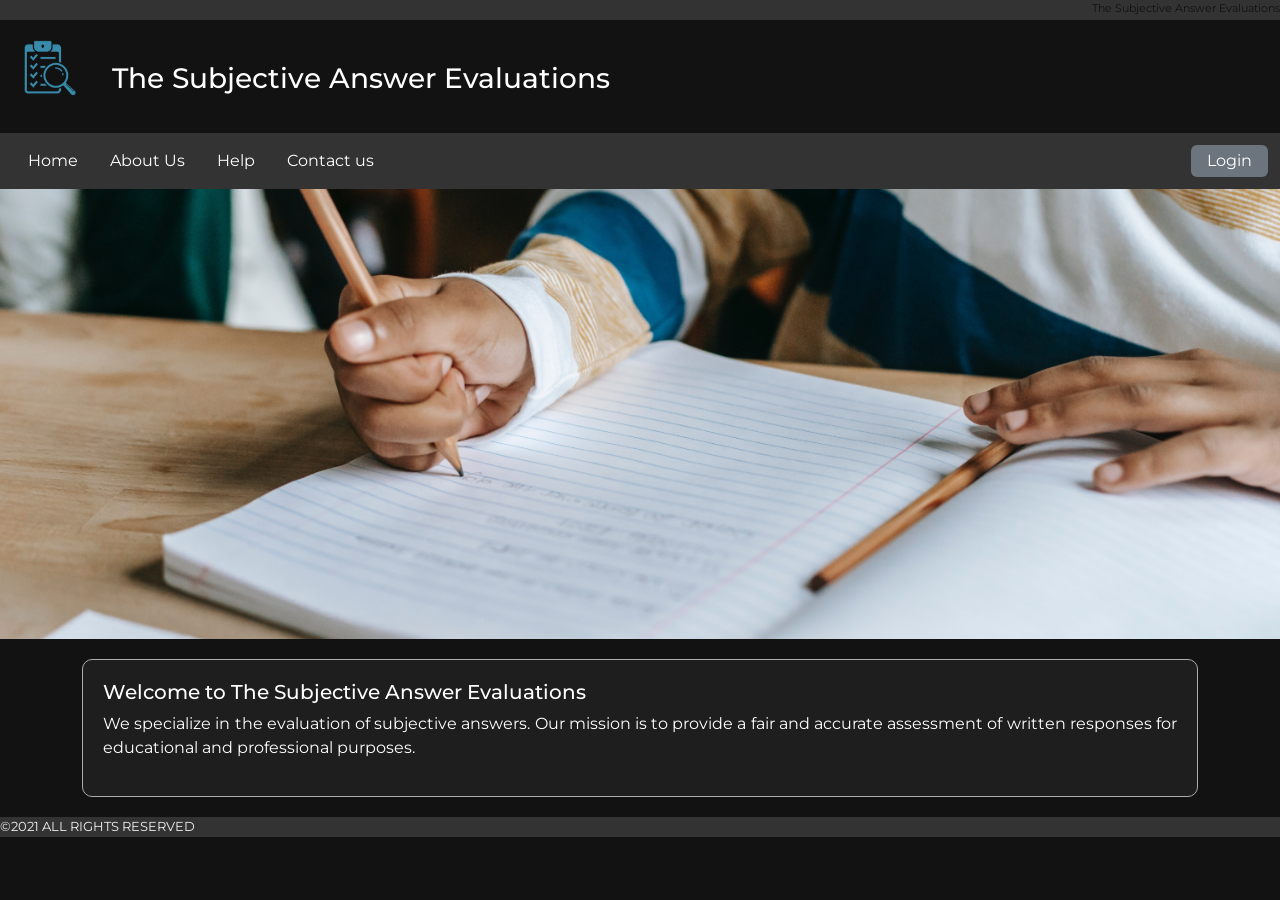
<file: index.html>
<!DOCTYPE html>
<html lang="en">

<head>
  <meta charset="UTF-8">
  <meta name="viewport" content="width=device-width, initial-scale=1.0">
  <link rel="icon" type="image/x-icon" href="{{ url_for('static', filename='images/logo.png') }}">
  <link href="https://cdn.jsdelivr.net/npm/bootstrap@5.3.2/dist/css/bootstrap.min.css" rel="stylesheet">
  <link rel="stylesheet" href="css/style.css">
  <title>Subjective Answer Evaluations</title>
</head>
<style>

  </style>
<body>
  <header>
    <div class="top-bar">
      <div class="top-right-content">
        <p>The Subjective Answer Evaluations</p>
      </div>
    </div>
    <div class="title-container container-fluid">
      <div class="logo">
        <img src="images/logo.png" alt="">
      </div>
      <div class="logo-title">
        <h3>The Subjective Answer Evaluations</h3>
        <h5></h5>
      </div>
    </div>
  </header>
  <nav class="navbar navbar-expand-lg bg-body-dark">
    <div class="container-fluid">
      <button class="navbar-toggler shadow-none border-0" type="button" data-bs-toggle="offcanvas"
        data-bs-target="#offcanvasNavbar" aria-controls="offcanvasNavbar" aria-label="Toggle navigation">
        <span class="navbar-toggler-icon"></span>
      </button>
      <div class="sidebar offcanvas offcanvas-start" tabindex="-1" id="offcanvasNavbar"
        aria-labelledby="offcanvasNavbarLabel">
        <div class="offcanvas-header text-dark border-bottom">
          <h5 class="offcanvas-title" id="offcanvasNavbarLabel">Ladies Hostel</h5>
          <button type="button" class="btn-close btn-close-white" data-bs-dismiss="offcanvas"
            aria-label="Close"></button>
        </div>
        <div class="offcanvas-body">
          <ul class="navbar-nav justify-content-start flex-grow-1 pe-3">
            <li class="nav-item mx-2">
              <a class="nav-link" aria-current="page" href="/">Home</a>
            </li>
            <li class="nav-item mx-2">
              <a class="nav-link" href="/about">About Us</a>
            </li>
            <li class="nav-item mx-2">
              <a class="nav-link" href="/help">Help</a>
            </li>
            <li class="nav-item mx-2">
              <a class="nav-link" href="/contact">Contact us</a>
            </li>
          </ul>
          <div class="d-flex justify-content-center flex-lg-row align-items-center gap-3">
            <a href="login.html" class="text-white text-decoration-none px-3 py-1 bg-secondary rounded-2">Login</a>
          </div>
        </div>
      </div>
    </div>
  </nav>
  <div class="slider-container">
    <div class="slider">
        <div class="slide">
            <img class="image" src="images/slider1.jpg" alt="Banner Image 1">
        </div>
        <div class="slide">
            <img class="image" src="images/slider2.jpg" alt="Banner Image 2">
        </div>
        <div class="slide">
            <img class="image" src="images/slider1.jpg" alt="Banner Image 3">
        </div>
        <!-- Add more slides as needed -->
    </div>
</div>
  <div class="container">
    <div class="row">
      <div class="col-md-12">
        
          <div class="content">
            <h5>Welcome to The Subjective Answer Evaluations</h5>
            <p>We specialize in the evaluation of subjective answers. Our mission is to provide a fair and accurate assessment of written responses for educational and professional purposes.</p>
          </div>
      
      </div>
    </div>
  </div>
  <footer>
    <div class="footer-bottom">
      <p>©2021 ALL RIGHTS RESERVED</p>
    </div>
  </footer>
  <script>
    // JavaScript for image slider functionality (e.g., sliding images)
    const slider = document.querySelector('.slider');
    let slideIndex = 0;

    function nextSlide() {
      slideIndex++;
      if (slideIndex >= slider.children.length) {
        slideIndex = 0;
      }
      updateSlider();
    }

    function updateSlider() {
      const translateX = -slideIndex * 100;
      slider.style.transform = `translateX(${translateX}%)`;
    }

    setInterval(nextSlide, 5000); // Change slide every 5 seconds
  </script>
  <script src="https://cdn.jsdelivr.net/npm/bootstrap@5.3.2/dist/js/bootstrap.bundle.min.js"></script>
</body>

</html>
</file>
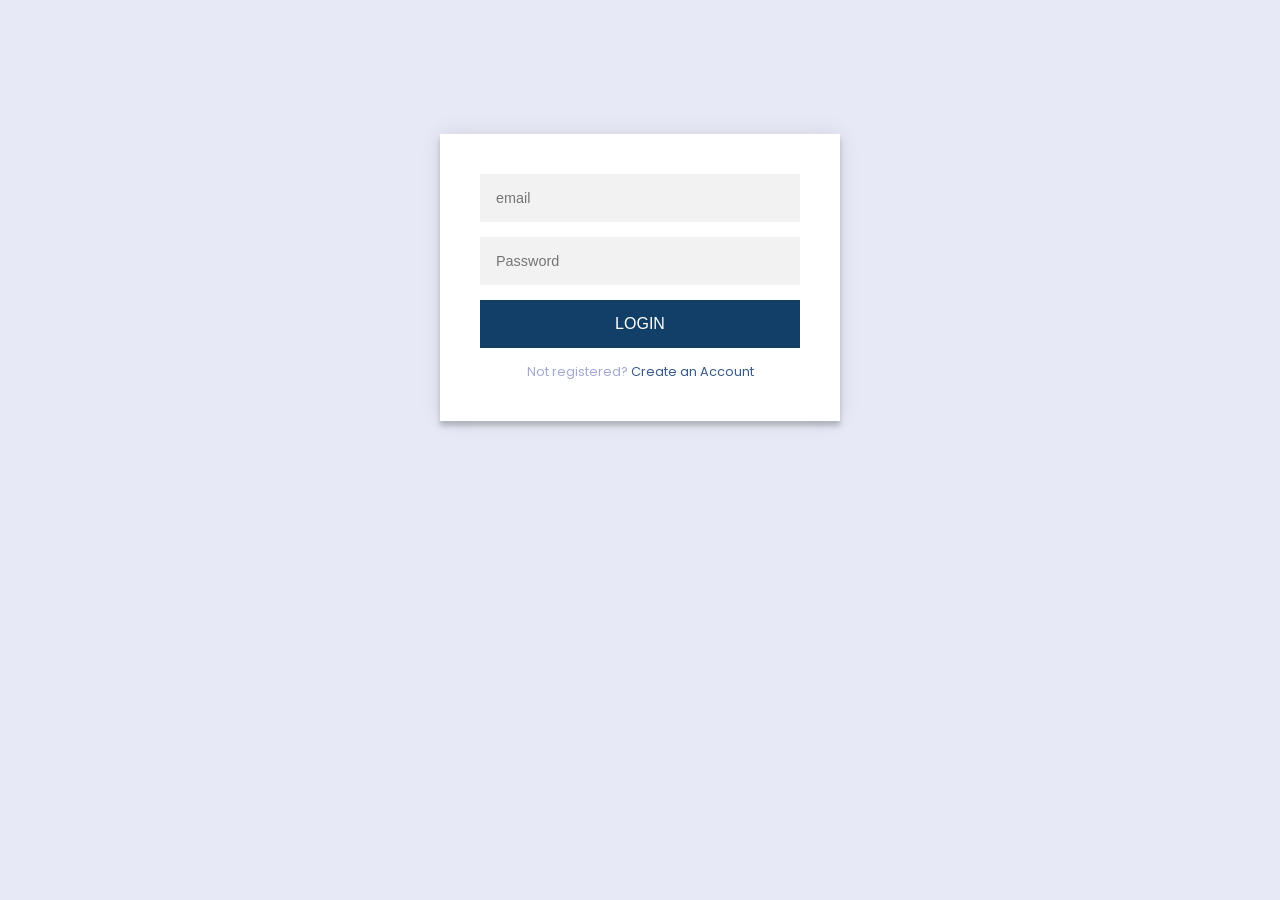
<file: login.html>
<!DOCTYPE html>
<html lang="en">
  <head>
    <meta charset="UTF-8" />
    <meta name="viewport" content="width=device-width, initial-scale=1.0" />
    <title>Login Page</title>
  </head>
  <style>
    @import url('https://fonts.googleapis.com/css2?family=Poppins:wght@400;500&display=swap');

*{
    box-sizing: border-box;
}
:root{
    --first-color: #e7eaf6;
    --second-color: #a2a8d3;
    --third-color: #38598b;
    --fourth-color: #113f67;
    --input-bgcolor: #f2f2f2;
}


body{
    font-family: 'Poppins', sans-serif;
    background-color: var(--first-color);
}

.login-page {
    width: 400px;
    padding: 10% 0 0;
    margin: auto;
}
.form {
    position: relative;
    z-index: 1;
    background: #FFFFFF;
    max-width: 400px;
    margin: 0 auto 100px;
    padding: 40px;
    text-align: center;
    box-shadow: 0 0 20px 0 rgba(0, 0, 0, 0.1), 0 5px 5px 0 rgba(0, 0, 0, 0.2);
}
.form input {
    outline: 0;
    background: var(--input-bgcolor);
    width: 100%;
    border: 0;
    margin: 0 0 15px;
    padding: 1rem;
    font-size: 0.9rem;
}
.form select {
    outline: 0;
    background: var(--input-bgcolor);
    width: 100%;
    border: 0;
    margin: 0 0 15px;
    padding: 1rem;
    font-size: 0.9rem;
}
.form button {
    text-transform: uppercase;
    outline: 0;
    background: var(--fourth-color);
    width: 100%;
    border: 0;
    padding: 15px;
    color: #FFFFFF;
    font-size: 1rem;
    -webkit-transition: all 0.3s ease;
    transition: all 0.3s ease;
    cursor: pointer;
}
.form button:hover,.form button:active,.form button:focus {
    background: var(--third-color);
}
.form .message {
    margin: 15px 0 0;
    color: var(--second-color);
    font-size: 0.8rem;
}
.form .message a {
    color: var(--third-color);
    text-decoration: none;
}
.form .register-form {
    display: none;
}

/*Footer*/
#footer{
    position: absolute;
    width: 20rem;
    bottom: 1rem;
    left: calc(50% - 10rem);
}
#footer div p{
    color: var(--third-color);
    font-size: 0.7rem;
    text-align: center;
}
#footer div a{
    color: var(--third-color);
    text-decoration: none;
}
#footer div a span{
    color: var(--fourth-color);
    font-weight: 600;
}
  </style>
  <body>
<div class="container">
  <div class="login-page">
    <div class="form">
      <form class="register-form" method="post" action="register.php">
        <select name="type" type="select">
          <option value="" selected>Select the type</option>
          <option value="1">Teacher</option>
          <option value="2">Student</option>
        </select>
        <input type="text" placeholder="Name" name="name">
        <input type="email" placeholder="Email" name="email">
        <input type="password" placeholder="Password" name="password">
        
        <!-- <select name="type" id="">
            <option value="" selected>Choose user</option>
            <option value="0">Teacher</option>
            <option value="1">Student</option>
        </select> -->
        <button type="submit" name="submit">Register</button>
        <p class="message">Already registered? <a href="#">Sign In</a></p>
      </form>
      <form class="login-form" action="login.php" method="post"> 
        <input type="email" placeholder="email" name="email">
        <input type="password" placeholder="Password" name="password">
        <button type="submit" name="submit">Login</button>
        <p class="message">Not registered? <a href="#">Create an Account</a></p>
      </form>
    </div>
  </div>
</div>

<!--Footer-->
<footer id="footer">
  <div class="createdBy">
    <!-- <p>
      Coded by <a href="https://urukm.com"><span>URUKM</span></a>
    </p> -->
  </div>

</footer>
<script src="https://cdnjs.cloudflare.com/ajax/libs/jquery/3.7.1/jquery.min.js"  crossorigin="anonymous" referrerpolicy="no-referrer"></script>
  <script>
    $(".message a").click(function () {
  $(".register-form").toggle("slow");
});
$(".message a").click(function () {
  $(".login-form").toggle("slow");
});

  </script>
</body>
</html>
</file>
<file: css/style.css>
@import url('https://fonts.googleapis.com/css2?family=Montserrat&family=Poppins:wght@300&display=swap');

* {
    margin: 0;
    padding: 0;
    font-family: 'Montserrat', sans-serif;
}

header {
    background-color: #121212;
}

.top-bar {
    background-color: #272829;
    width: 100%;
    height: 20px;
}

.top-right-content {
    float: right;
    color: #121212;
    font-size: 0.7rem;
}

.title-container {
    display: flex;
    align-items: center;
    background-color: #121212;
}

.logo {
    width: 100px;
    height: 100px;
}

.logo img {
    width: 70px;
    height: 70px;
    margin-right: 12px;
}

.logo-title {
    flex-grow: 1;
}

.slider-container {
    width: 100%;
    max-width: 100%; /* Adjusted to 100% for responsiveness */
    margin: 0 auto;
    overflow: hidden;
}

.slider {
    display: flex;
    transition: transform 0.5s ease-in-out;
}

.slide {
    flex: 0 0 100%;
    max-width: 100%;
    height: 50vh;
    display: flex;
    align-items: center;
}

.image {
    width: 100%;
    height: 100%;
    object-fit: cover;
}

.card-group {
    margin-top: 20px;
    border: 1px solid #abadb0;
    border-radius: 10px;
    padding-top: 10px;
}

.card-img-top {
    border-radius: 50%;
}

.strut-image {
    margin-left: 20px;
    margin-top: 20px;
    width: 100%; /* Adjusted to 100% for responsiveness */
    max-width: 400px; /* Added max-width for responsiveness */
    height: 480px; /* Adjusted to auto for responsiveness */
    border: 1px solid #abadb0;
    border-radius: 10px;
}

.strut-image img {
    width: 100%; /* Adjusted to 100% for responsiveness */
    height: 475px; /* Adjusted to auto for responsiveness */
    padding: 10px;
}

.custom-card {
    display: flex;
    flex-direction: column;
    align-items: center;
    text-align: center;
    max-width: 100%; /* Adjusted to 100% for responsiveness */
}

.custom-card img {
    width: 100px;
    align-items: center;
    justify-content: center;
    height: 120px;
    max-width: 100px; /* Adjusted to 100% for responsiveness */
    height: auto;
    max-height: 120px; /* Adjusted to auto for responsiveness */
}

.custom-card h5.card-title {
    font-size: 1rem;
}

.custom-card p.card-text {
    font-size: 0.8rem;
}

.footer-bottom {
    margin-top: 20px;
    width: 100%;
    height: 20px;
    background-color: #272829;
    color: #f2f2f2;
}

.footer-bottom p {
    font-size: 0.8rem;
}

.content {
    margin-top: 20px;
    text-align: justify;
    border: 1px solid #abadb0;
    border-radius: 10px;
    padding-top: 10px;
}
    body {
      background-color: #121212;
      color: #fff;
    }
    .navbar {
      background-color: #333;
    }
    .navbar-nav .nav-link {
      color: #fff;
    }
    .navbar-toggler-icon {
      background-color: #fff;
    }
    .top-bar {
      background-color: #333;
    }
    .content {
      background-color: #1e1e1e;
      padding: 20px;
    }
    .footer-bottom {
      background-color: #333;
    }
    .image {
      max-width: 100%;
    }
</file>
